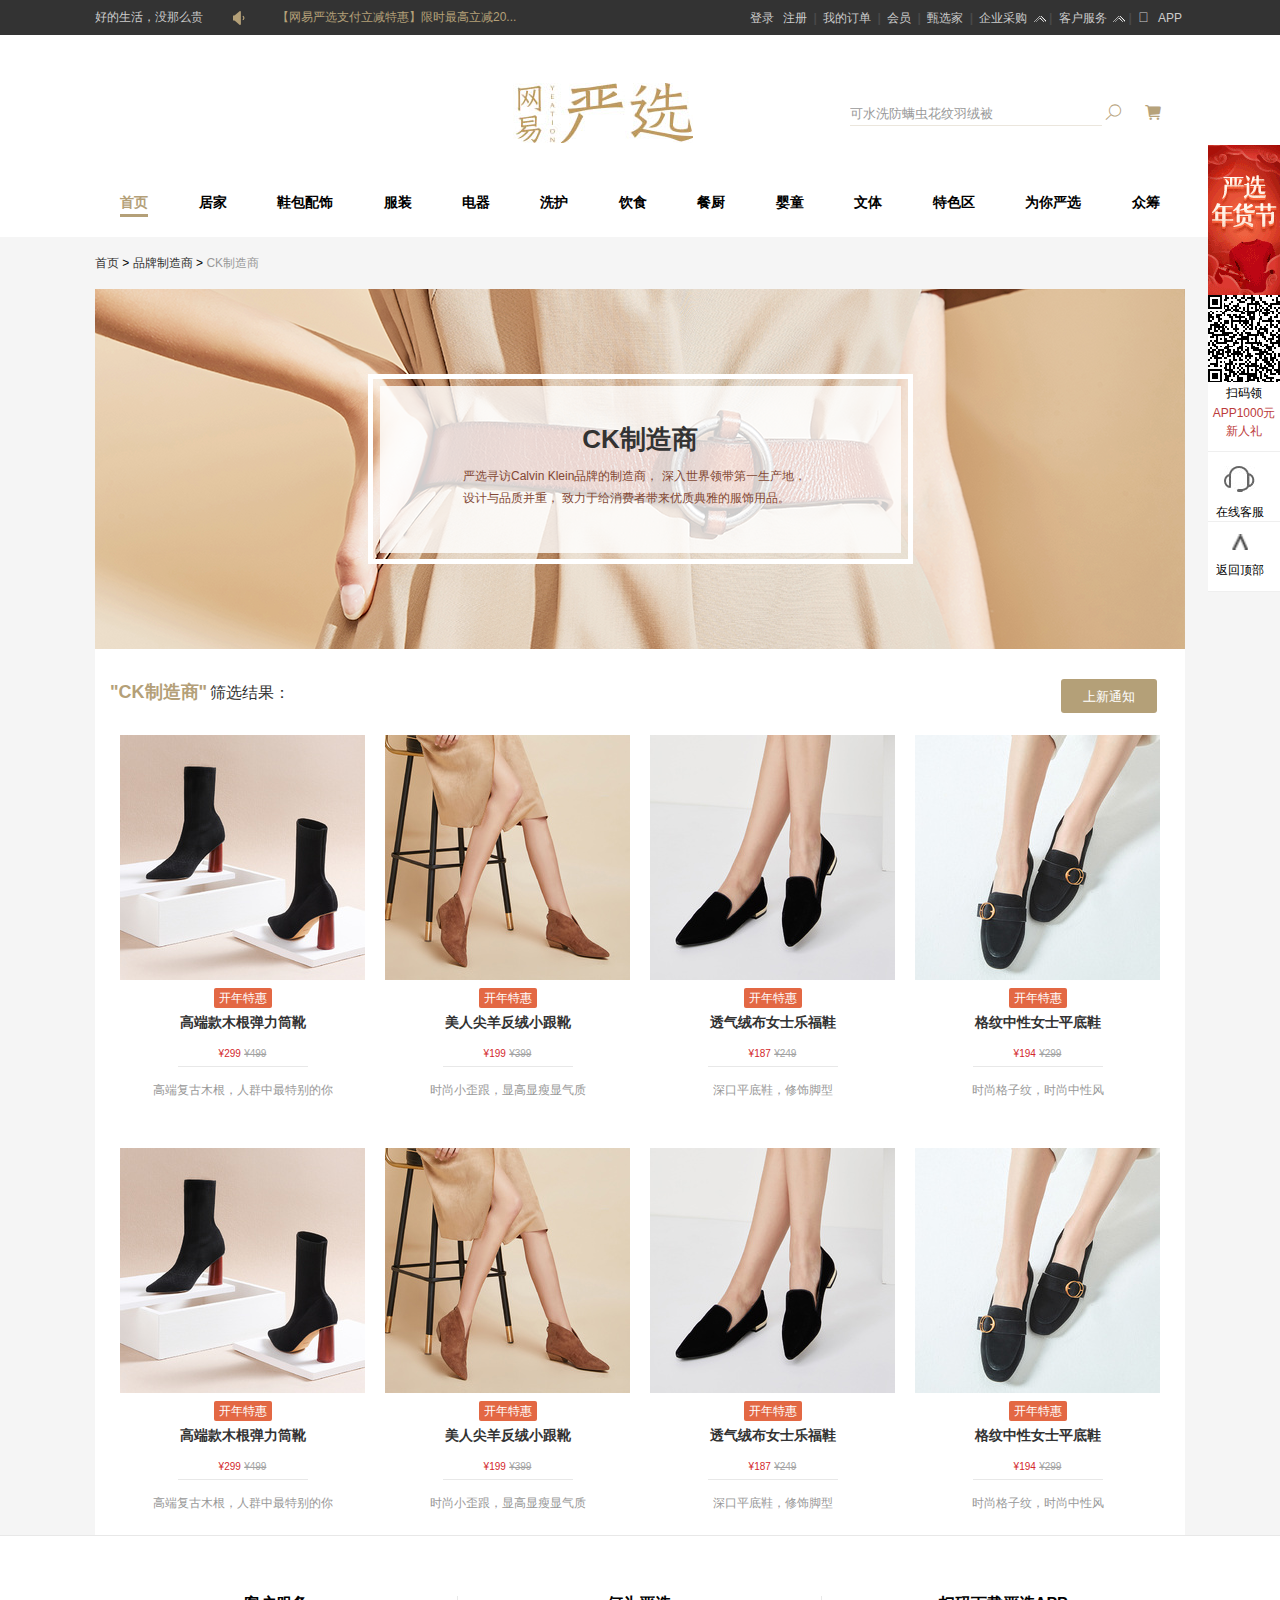
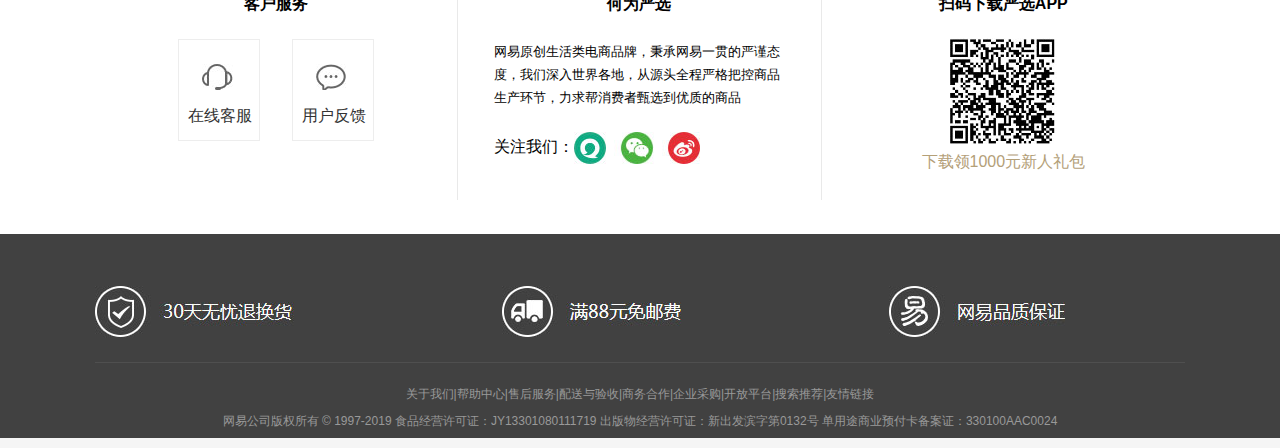
<file: yanxuan/childIndex.html>
<!DOCTYPE html>
<html>
	<head>
		<meta charset="UTF-8">
		<title>网易严选</title>
		<link rel="SHORTCUT ICON" href="images/img1 (1).ico"/>
		<link rel="stylesheet" type="text/css" href="css/reset.css"/>
		<link rel="stylesheet" type="text/css" href="css/iconfont.css"/>
		<link rel="stylesheet" type="text/css" href="css/childIndex.css"/>
	</head>
	<body>
		<!--头部-->
		<div class="wrapper_header">
			<div class="header content">
				<p class="header_title">好的生活，没那么贵</p>
				<span class="header_lb"><img src="images/img1 (24).gif"/></span>
				<a href="#" class="header_gg">【网易严选支付立减特惠】限时最高立减20...</a>
				<div class="header_nav">
					<a href="#" id="login">登录</a>
					<a href="#" id="register">注册</a>
					<span>|</span>
					<a href="#">我的订单</a>
					<span>|</span>
					<a href="#">会员</a>
					<span>|</span>
					<a href="#">甄选家</a>
					<span>|</span>
					<a href="#" class="a_parent">企业采购
						<div class="card">
							<p>企业购</p>
							<p>礼品卡</p>
							<p style="border-bottom:0;">联系我们</p>
						</div>
					</a>
					<span class="jt"><img src="images/img1.jpg"/></span>
					<span>|</span>
					<a href="#" class="customer_father">客户服务
						<div class="customer_card">
							<p>在线客服</p>
							<p>帮助中心</p>
							<p>商务合作</p>
							<p style="border-bottom:0;">开放平台</p>
						</div>
					</a>
					<span class="jt2"><img src="images/img1.jpg"/></span>
					<span>|</span>
					<a href="#" class="function icon-sj"></a>
					<a href="#">APP</a>
				</div>
			</div>
		</div>
		<!--头部logo以及seach-->
		<div class="wrapper_logo">
			<div class="logo content">
				<div class="logo_img" title="网页严选">
					<img src="images/logo_03.jpg"/>
				</div>
				<div class="seach_gwc">
					<input type="text" placeholder="可水洗防螨虫花纹羽绒被" class="text"/>
					<a href="#" class="iconfont icon-fdj"></a>
					<a href="shopCart.html" class="iconfont icon-gwc"></a>
				</div>
			</div>
		</div>
		<div class="wrapper_nav">
			<div class="nav content">
				<a href="#" class="page">首页</a>
				<a href="#">居家</a>
				<a href="#">鞋包配饰</a>
				<a href="#">服装</a>
				<a href="#">电器</a>
				<a href="#">洗护</a>
				<a href="#">饮食</a>
				<a href="#">餐厨</a>
				<a href="#">婴童</a>
				<a href="#">文体</a>
				<a href="#">特色区</a>
				<a href="#">为你严选</a>
				<a href="#">众筹</a>
			</div>
		</div>
		<!--吸顶效果部分-->
		<div class="warpper_fixed">
			<div class="yx-cp-m-funcTab-fixed content">
				<div class="funcTab-logo">
					<img src="images/logo_03.jpg"/>
				</div>
				<div class="funcTab-nav">
					<a href="#">首页</a>
					<a href="#">居家</a>
					<a href="#">鞋包配饰</a>
					<a href="#">服装</a>
					<a href="#">电器</a>
					<a href="#">洗护</a>
					<a href="#">饮食</a>
					<a href="#">餐厨</a>
					<a href="#">婴童</a>
					<a href="#">文体</a>
					<a href="#">特色区</a>
				</div>
				<div class="funcTab-secah">
					<a href="#" class="iconfont icon-fdj"></a>
					<a href="#" class="iconfont icon-yf"></a>
					<a href="shopCart.html" class="iconfont icon-gwc"></a>
					<div class="hide_reg">
						<a href="#" id="login">登录</a>
						<hr />
						<a href="#" id="register">注册</a>
					</div>
					<!--加入购物车后显示框-->
					<div class="get_gwc">
						<div class="getgwu_top">
							<div class="top_img"><img src="childImg/a1c3fb2fd13460b33f171a2c0e000dae.png"/></div>
							<div class="get_info">
								<p class="info_one_line"><span>美人尖羊反绒小跟靴</span><span>¥199.00</span></p>
								<p class="info_two_line"><span>黑色</span><span>35</span><span>x 4</span></p>
							</div>
						</div>
						<div class="getgwc_buttom">
							<div class="toSulter">
								<span>商品合计：</span>
								<span>¥796.00</span>
							</div>
							<div class="toAccount">
								<a href="#">去购物车结算</a>
							</div>
						</div>
					</div>
				</div>
			</div>
		</div>
		<!--注册登录-->
			<!--登录-->
		<div class="masking">
			<div class="yx-login" id="yx_login">
				<div class="login_header">
					<a href="#" id="phone_login">手机号登录</a>
					<span>|</span>
					<a href="#" id="email_login">邮箱登录</a>
				</div>
				<span id="shut_login">
				</span>
				<p class="yzm_login"><a href="#" id="yzm_login">使用验证码登录</a></p>
				
				<p class="phone_line">
					<a href="#" class="iconfont icon-sj"></a><span>|</span><input type="text"placeholder="请输入手机号" id="txt_phone"/>
				</p>
				<div class="drag">
					向右拖动滑块填充拼图
					<div class="piece">
						&rarr;
					</div>
				</div>
				<p class="get_yzm"><input type="text" placeholder="请输入短信验证码" class="txt_impot"/><button class="txt_getyzm">获取验证码</button></p>
				<button class="btn_login">登录</button>
				<div class="login_footer">
					<div class="footer_left">
						<a href="#"><img src="images/footer_icon_03.jpg"/></a>
					</div>
					<div class="footer_right">
						<a href="#" id="query_reg">手机快捷注册</a>
						<a href="#">遇到问题？</a>
					</div>
				</div>
			</div>
		
			<!--注册-->
			<div class="yx-register">
				<div class="yx-regHeader">
					<span class="yx-mobileReg">手机号注册</span>
					<a href="emailReg.html">邮箱注册</a>
					<a href="#" id="skip_login">直接登录</a>
				</div>
				<span id="shut_register">
				</span>
				<div class="regManager">
					<p class="inputbox">
						<a href="#" class="iconfont icon-sj"></a>
						<span>|</span>
						<input type="text" placeholder="请输入手机号" class="yx_register_phone"/>
					</p>
					<div class="register_drag">
						向右拖动滑块填充拼图
						<div class="register_piece">
							&rarr;
						</div>
					</div>
					<p class="reg_get_yzm"><input type="text" placeholder="请输入短信验证码" class="reg_txt_impot"/><button class="reg_txt_getyzm">获取验证码</button>	
					</p>
					
					<p class="reg_inputbox">
						<a href="#" class="iconfont icon-sj"></a>
						<span>|</span>
						<input type="text" placeholder="请输入密码" class="yx_register_phone"/>
					</p>
					<button class="btn_register">注册</button>
					<p class="fur-item">
						<span class="u-zc-agree"><input type="checkbox" class="zc-un-login"/></span>
						<lable class="auto-id">
							我同意<a href="#">《服务条款》</a>和<a href="#">《网易隐私政策》</a>
						</lable>
					</p>
				</div>
			</div>
		</div>
		<!--主体部分-->
		<div class="warpper_crumb">
			<div class="yx_crumb content">
				<a href="#">首页</a>
				<span>></span>
				<a href="#">品牌制造商</a>
				<span>></span>
				<a href="#">CK制造商</a>
			</div>
		</div>
		<!--小banner图-->
		<div class="min_banner content">
			<div class="center_frame">
				<div class="whlit_mask">
					<dl class="banner_title">
						<dt>CK制造商</dt>
						<dd>严选寻访Calvin Klein品牌的制造商， 深入世界领带第一生产地，设计与品质并重， 致力于给消费者带来优质典雅的服饰用品。</dd>
					</dl>
				</div>
			</div>
		</div>
		<p class="lable content">
			<strong>"CK制造商"</strong>
			<span>筛选结果：</span>
			<button>上新通知</button>
		</p>
		<div class="shop_list content">
			<ul class="item">
				<li>
					<img src="childImg/li1.jpg" alt="" />
					<p class="prdtTags"><span>开年特惠</span></p>
					<h4>高端款木根弹力筒靴</h4>
					<p class="money">
						<span>¥299</span>
						<span>¥499</span>
					</p>
					<hr />
					<p class="m-product">高端复古木根，人群中最特别的你</p>
				</li>
				<li>
					<img src="childImg/li2.jpg" alt="" />
					<p class="prdtTags"><span>开年特惠</span></p>
					<h4>美人尖羊反绒小跟靴</h4>
					<p class="money">
						<span>¥199</span>
						<span>¥399</span>
					</p>
					<hr />
					<p class="m-product">时尚小歪跟，显高显瘦显气质</p>
				</li>
				<li>
					<img src="childImg/li3.jpg" alt="" />
					<p class="prdtTags"><span>开年特惠</span></p>
					<h4>透气绒布女士乐福鞋</h4>
					<p class="money">
						<span>¥187</span>
						<span>¥249</span>
					</p>
					<hr />
					<p class="m-product">深口平底鞋，修饰脚型</p>
				</li>
				<li>
					<img src="childImg/li4.jpg" alt="" />
					<p class="prdtTags"><span>开年特惠</span></p>
					<h4>格纹中性女士平底鞋</h4>
					<p class="money">
						<span>¥194</span>
						<span>¥299</span>
					</p>
					<hr />
					<p class="m-product">时尚格子纹，时尚中性风</p>
				</li>
			</ul>
			<ul class="item">
				<li>
					<img src="childImg/li1.jpg" alt="" />
					<p class="prdtTags"><span>开年特惠</span></p>
					<h4>高端款木根弹力筒靴</h4>
					<p class="money">
						<span>¥299</span>
						<span>¥499</span>
					</p>
					<hr />
					<p class="m-product">高端复古木根，人群中最特别的你</p>
				</li>
				<li>
					<img src="childImg/li2.jpg" alt="" />
					<p class="prdtTags"><span>开年特惠</span></p>
					<h4>美人尖羊反绒小跟靴</h4>
					<p class="money">
						<span>¥199</span>
						<span>¥399</span>
					</p>
					<hr />
					<p class="m-product">时尚小歪跟，显高显瘦显气质</p>
				</li>
				<li>
					<img src="childImg/li3.jpg" alt="" />
					<p class="prdtTags"><span>开年特惠</span></p>
					<h4>透气绒布女士乐福鞋</h4>
					<p class="money">
						<span>¥187</span>
						<span>¥249</span>
					</p>
					<hr />
					<p class="m-product">深口平底鞋，修饰脚型</p>
				</li>
				<li>
					<img src="childImg/li4.jpg" alt="" />
					<p class="prdtTags"><span>开年特惠</span></p>
					<h4>格纹中性女士平底鞋</h4>
					<p class="money">
						<span>¥194</span>
						<span>¥299</span>
					</p>
					<hr />
					<p class="m-product">时尚格子纹，时尚中性风</p>
				</li>
			</ul>
		</div>
		
		
		<!--底部-->
		<footer class="wrapper_footer">
			<div class="footer content">
				<div class="yx-cp-item m-title">
					<h4>客户服务</h4>
					<div class="yx-w-btn">
						<a href="#"><img src="images/yx-w-btn_03.jpg"/><span>在线客服</span></a>
						<a href="#"><img src="images/yx-w-btn_05.jpg"/><span>用户反馈</span></a>
					</div>
				</div>
				<div class="yx-cp-item m-title">
					<h4>何为严选</h4>
					<p class="yx-cp-desc">
						网易原创生活类电商品牌，秉承网易一贯的严谨态度，我们深入世界各地，从源头全程严格把控商品生产环节，力求帮消费者甄选到优质的商品
					</p>
					<p class="qq_weibo"><span>关注我们：</span><img src="images//qq_weibo_03.jpg"/></p>
				</div>
				<div class="yx-cp-item m-title" style="border-right:0 ;">
					<h4>扫码下载严选APP</h4>
					<img src="images/ma_03.jpg" class="img_ma"/>
					<p style="color: #b4a078;">下载领1000元新人礼包</p>
				</div>
			</div>
		</footer>
		<!--底部底部-->
		<footer class="wrapper_copy">
			<div class="copy content">
				<div class="copy_icon">
					<a href="#"><img src="images/copy_icon_03.jpg"/></a>
					<a href="#"><img src="images/copy_icon_05.jpg"/></a>
					<a href="#"><img src="images/copy_icon_07.jpg"/></a>
				</div>
				<div class="yx-hr">
					<p>关于我们|帮助中心|售后服务|配送与验收|商务合作|企业采购|开放平台|搜索推荐|友情链接</p>
					<p>网易公司版权所有 © 1997-2019   食品经营许可证：JY13301080111719 出版物经营许可证：新出发滨字第0132号 单用途商业预付卡备案证：330100AAC0024</p>
				</div>
			</div>
		</footer>
			
			
		<!--广告-->
		<div class="gg-fixed">
			<img src="childImg/images/ggImg.gif"/>
			<img src="childImg/images/gg_download.png"/>
			<ul class="ver_ul">
				<li><span>扫码领</span><p>APP1000元</p><p>新人礼</p></li>
				<li><img src="images/yx-w-btn_03.jpg"/><span>在线客服</span></li>
				<li id="top"><img src="images/img1.jpg"/><span>返回顶部</span></li>
			</ul>
		</div>
		
		<script src="js/child.js"></script>
		<script src="js/jquery-1.9.1.min.js"></script>
		<script src="js/完美封装-animate.js"></script>
		<script src="js/public.js"></script>
		<script type="text/javascript">
			$(function(){
				
				//点击返回顶部
				//监听点击
				var flag=0,timer=null ,begin=0 ,end=0;
				//监听窗口的滚动
				$(window).scroll(function(){
					begin =  $("body,html").scrollTop();
				});
				$("#top").click(function(e){
				 if(flag==1){
				     flag=0;
		             timer=setInterval(function(){
		                 begin=begin+(end-begin)/20;
		                $(window).scrollTop(begin)
		                 if($("body,html").scrollTop()<=0){
		                     clearInterval(timer)
		                 }
		             },20);
		         }else if(flag==0){
				     flag=1;
		             clearInterval(timer)
		         }
				})
				
				//监听点击注册按钮
				$("#register").click(function(){
					$(".yx_login").hide(300)
					$(".yx-register").fadeIn(300)
					$(".masking").fadeIn(300);
					
				});
				//监听点击登录按钮
				$("#login").click(function(){
					$(".masking").fadeIn(300);
					$(".yx-register").hide(100)
				})
					//点击按钮关闭登录
				$("#shut_login").click(function(){
					$(".masking").fadeOut(200)
				});
				//监听点击是否使用验证码登录
				$("#yzm_login").click(function(){
					$(".drag").toggle(200);
					$("#yx_login").height(407)
				});
		
				//监听快速注册
				$("#query_reg").click(function(){
					$(".yx_login").hide(300)
					$(".yx-register").fadeIn(300)
					$(".masking").fadeIn(300);
					
				});
				//监听直接登录
				$("#skip_login").click(function(){
				$(".masking").fadeIn(300);
				$(".yx-register").hide(100)
				});
				
				//监听关闭
				$("#shut_register").click(function(){
					$(".masking").hide(100)
				});
				
				//登录验证拖拽
				$(".piece").bind("mousedown",function(e){
					var _this=$(this)
					var x = e.offsetX;
					$(document).bind({
						mousemove:function(e){
							e.preventDefault()//阻止事件默认行为
							var l=e.pageX-x-600;
							var maxL = $(".drag").width() - $(".piece").width();
							if(l<0){
								l=0
							}else{
								l=l
							}
							if(l>maxL){
								l=maxL
							}else{
								l=l;
							}
							_this.css({
								left:l
							})
						},
						mouseup:function(){
						$(document).unbind("mousemove");	
						}
					});
 				});
 				
 				//监听列表商品点击
 				$(".item li").click(function(){
 					location.href="childIndex2.html";
 				});
 				//实现吸顶效果
				$(Window).scroll(function(){
					var stop = $("html,body").scrollTop();
					//console.log(stop)
					if( stop >=150 ){
						$(".warpper_fixed").slideDown(200)
					}else{
						$(".warpper_fixed").slideUp(200)
					}
				});
				//吸顶部分
				$(".icon-yf").hover(function(){
					$(".hide_reg").slideDown(30)
				},function(){
					$(".hide_reg").slideUp(30)
				})
				$(".icon-gwc").hover(function(){
					$(".get_gwc").slideDown(30)
				},function(){
					$(".get_gwc").slideUp(30)
				})
			})
			
		</script>
		
		
	</body>
</html>
</file>
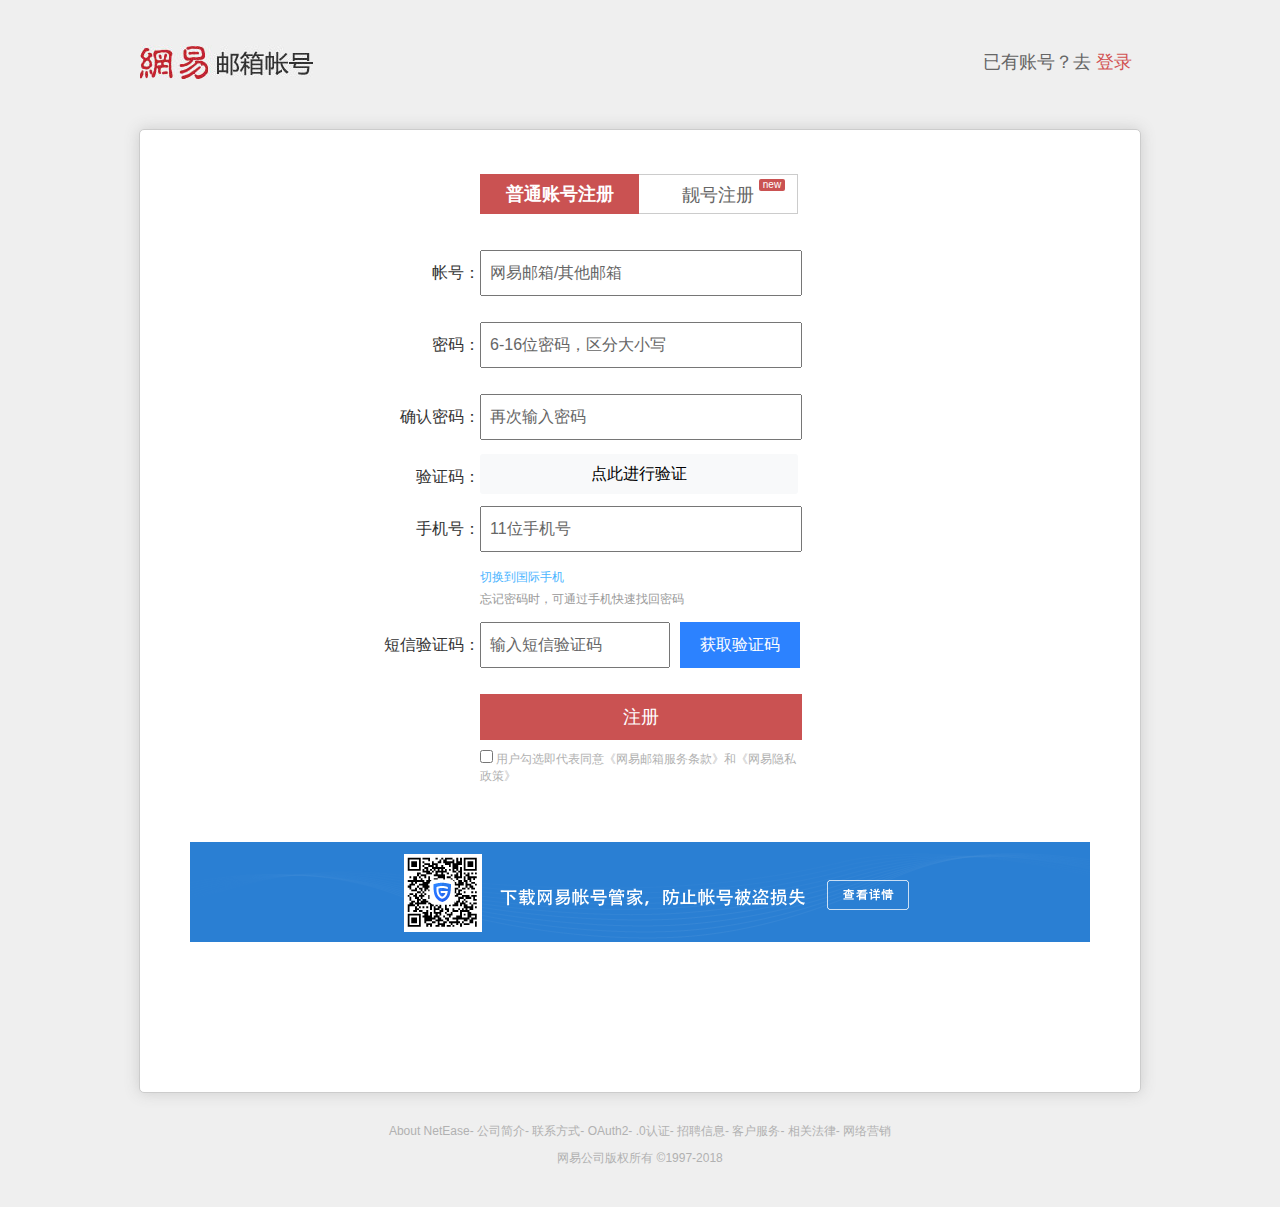
<file: yanxuan/emailReg.html>
<!DOCTYPE html>
<html>
	<head>
		<meta charset="UTF-8">
		<title>网易账号中心</title>
		<link rel="stylesheet" type="text/css" href="css/reset.css"/>
		<link rel="stylesheet" type="text/css" href="css/iconfont.css"/>
		<link rel="stylesheet" type="text/css" href="css/emailReg.css"/>
	</head>
	<body>
		<div class="header">
			<h2></h2>
			<div class="header_right">
				<span href="#">已有账号？去</span>
				<a href="index.html">登录</a>
			</div>
		</div>
		<!--主体区域-->
		<div class="main_info">
			<form action="php/register.php" method="post">
			<div class="m_tab">
				<h2 class="left_select">普通账号注册</h2>
				<a href="#">靓号注册<p>new</p></a>
			</div>
			<div class="u-input" id="me_input">
				<lable class="u-label">帐号：</lable>
				<input type="text" placeholder="网易邮箱/其他邮箱" class="i-inpt" id="txt_inp" autocomplete="off" name="email"/>
					<ul class="fixed-check">
						<li id="ck_kong"><img src="images/erro.png"/><span class="fix-ck-sp2">请先输入账号</span></li>
						<li id="ng_gth">邮箱号码不对，请重新输入！</li>
						<li id="ck_name">	帐号请用字母、数字或下划线命名</li>
						<li id="succ">可用</li>
					</ul>
					<ol id="all_email" class="all_email">
						<li><span class="emailText"></span>@qq.com</li>
						<li><span class="emailText"></span>@163.com</li>
						<li><span class="emailText"></span>@souhu.com</li>
						<li><span class="emailText"></span>@sina.com.cn</li>
						<li><span class="emailText"></span>@gmail.com</li>
						<li><span class="emailText"></span>@yahoo.com.cn</li>
						<li><span class="emailText"></span>@yeah.net</li>
					</ol>
			</div>
			<div class="u-input">
				<lable class="u-label">密码：</lable>
				<input type="password" placeholder="6-16位密码，区分大小写" class="i-inpt" id="pwd" name="pwd"/>
				<ul class="fixed-check2">
					<li id="m_zc">	密码须由6-16个字符组成，区分大小写</li>
					<li id="m_eacy">	密码过于简单，请重新设置(最好包含字母)</li>
					<li id="succ2" style="padding-left: 12px; color: green; display: none; font-weight: 900;">可用</li>
					<li id="pwd_k" style="padding-left: 12px; color: red; display: none;">请先输入密码！</li>
				</ul>
			</div>
			<div class="u-input">
				<lable class="u-label">确认密码：</lable>
				<input type="password" placeholder="再次输入密码" class="i-inpt" id="inp_pwd" name="pwd"/>
				<ul class="fixed-check3">
					<li id="m_const">	密码须由6-16个字符组成，区分大小写</li>
					<li id="m_diff">	密码不一致</li>
					<li id="succ3" style="padding-left: 12px; color: green; display: none; font-weight: 900;">可用</li>
					<li id="pwd_k2" style="padding-left: 12px; color: red; display: none;">请先输入密码！</li>
				</ul>
			</div>
			<div class="u-input" style="height: 40px; overflow: hidden;">
				<lable class="b_label">验证码：</lable>
				<div class="yidun_control">
					<span id="show_t">请依次点击"豆"祝""剑"</span><span style="cursor: pointer;" id="hide_t">点此进行验证</span>
				</div>
			</div>
			<div id="posi_img"><img src="images/yzm.jpg"/></div>		
			<div class="u-input">
				<lable class="u-label">手机号：</lable>
				<input type="text" placeholder="11位手机号" class="i-inpt" id="phone_txt" name="phone"/>
				<ul class="fixed-check4">
					<li id="phone_err">手机号输入有误，请重新输入</li>
					<li id="succ4" style="padding-left: 12px; color: green; display: none; font-weight: 900;">可用</li>
				</ul>
			</div>
			<div class="u-note"><lable class="u-label n-lable"></lable><a class="j_phone">切换到国际手机</a></div>
			<div class="u-note"><lable class="u-label n-lable"></lable><a class="j_phone" style="color: #999999;">忘记密码时，可通过手机快速找回密码</a></div>
			
			<div class="u-input">
				<lable class="u-label">短信验证码：</lable>
				<input type="text" class="i-inpt smsize" placeholder="输入短信验证码" /> 
				<span class="hu_num">获取验证码</span>
			</div>
			<div class="u-input" style="height: 58px;">
				<lable class="u-label"></lable>
				<input type="submit" value="注册" class="b-btn" id="b_btn"/>
			</div>
			<div class="u-input">
				<lable class="u-label"></lable>
				<span class="tip">
					<input type="checkbox" />
					<span>用户勾选即代表同意《网易邮箱服务条款》和《网易隐私政策》</span>
				</span>
			</div>
			<a href="#" class="a-gg"><img src="childImg/gg.png"/></a>
			</form>
		</div>
		<div class="m-cp">
			<p>
				<a href="#">About</a>
				<a href="#">NetEase</a>-
				<a href="#">公司简介</a>-
				<a href="#">联系方式</a>-
				<a href="#">OAuth2</a>-
				<a href="#">.0认证</a>-
				<a href="#">招聘信息</a>-
				<a href="#">客户服务</a>-
				<a href="#">相关法律</a>-
				<a href="#">网络营销</a>
			</p>
			<p style="color: #b1b1b1;">网易公司版权所有 ©1997-2018</p>
		</div>
	<script src="js/jquery-1.9.1.min.js"></script>
	<script src="js/emailReg.js"></script>
	<script src="js/ajax完整封装.js"></script>
	<script type="text/javascript">
		$(function(){
			$("form").submit(function(){
				$.ajax({
					type:"post",
					url:"php/register.php",
					async:true,
					success:function(res){
						//0 为用户名存在 1为插入数据成功 2 插入数据失败
					},
					error:function(err){
						
					}
				});
				
			})
			
			
			
		})
	
		
	</script>
	</body>
</html>
</file>
<file: yanxuan/css/iconfont.css>
@font-face {font-family: "iconfont";
  src: url('..font/iconfont.eot?t=1541586060939'); /* IE9*/
  src: url('..font/iconfont.eot?t=1541586060939#iefix') format('embedded-opentype'), /* IE6-IE8 */
  url('[data-uri]') format('woff'),
  url('..font/iconfont.ttf?t=1541586060939') format('truetype'), /* chrome, firefox, opera, Safari, Android, iOS 4.2+*/
  url('..font/iconfont.svg?t=1541586060939#iconfont') format('svg'); /* iOS 4.1- */
}

.iconfont {
  font-family:"iconfont" !important;
  font-size:14px;
  font-style:normal;
  -webkit-font-smoothing: antialiased;
  -moz-osx-font-smoothing: grayscale;
}

.icon-sc:before { content: "\e600"; }

.icon-kh:before { content: "\e601"; }

.icon-sf:before { content: "\e602"; }

.icon-yl:before { content: "\e60f"; }

.icon-fj:before { content: "\e629"; }

.icon-sj:before { content: "\e637"; }

.icon-wm:before { content: "\e6a5"; }

.icon-gwc:before { content: "\e60a"; }

.icon-sd:before { content: "\e750"; }

.icon-dh:before { content: "\e790"; }

.icon-yhq:before { content: "\e617"; }

.icon-hua:before { content: "\e625"; }

.icon-fdj:before { content: "\e61d"; }

.icon-fxp:before { content: "\e649"; }

.icon-sjx:before { content: "\e65a"; }

.icon-yb:before { content: "\e69e"; }

.icon-yf:before { content: "\e666"; }

.icon-dy:before { content: "\e679"; }

.icon-sb:before { content: "\e662"; }

.icon-gwb:before { content: "\e615"; }

.icon-wx:before { content: "\e614"; }

.icon-sz:before { content: "\e603"; }

.icon-xz:before { content: "\e604"; }

.icon-xj:before { content: "\e607"; }

.icon-lq:before { content: "\e6c2"; }

.icon-xsq:before { content: "\e755"; }

.icon-np:before { content: "\e60e"; }

.icon-zj:before { content: "\e62e"; }

.icon-cp:before { content: "\e608"; }

.icon-zs:before { content: "\e632"; }

.icon-dsj:before { content: "\e60d"; }
</file>
<file: yanxuan/css/childIndex.css>
/*网页开始*/
body{
	background: #f5f5f5;
}
.content{
	width:1090px;
	margin:0 auto;
}

/*头部*/
.wrapper_header{
	height:35px;
	background: #333333;
}
.header{
	height:35px;
	background: #333333;
}
.header_title{
	float: left;
	line-height:35px;
	color: #cccccc;
}
.header_lb,.header_gg{
	float: left;
	line-height:35px;
	margin-left: 30px;
	color: #b4a078;
}
.header_gg:hover{
	color: #fff;
}
.header_nav{
	float: right;
	line-height:35px;
}
.a_parent{
	position: relative;
}
.card{
	position: absolute;
	top:35px;
	left:-12px;
	width:88px;
	height: 135px;
	border:1px solid #ccc;
	text-align: center;
	border-radius:5px;
	box-shadow:0px 0px 5px #ccc;
	display: none;
	background: #fff;
	color: #000;
}
.card p{
	width:58px;
	line-height: 44px;
	border-bottom:1px solid #ccc;
	margin-left:13px;
}
.customer_father{
	position: relative;
}
.customer_card{
	position: absolute;
	top:35px;
	left:-12px;
	width:88px;
	height: 145px;
	border:1px solid #ccc;
	text-align: center;
	border-radius:5px;
	box-shadow:0px 0px 5px #ccc;
	display: none;
	background: #fff;
	color: #000;
}
.customer_card p{
	width:58px;
	border-bottom:1px solid #ccc;
	margin-left:13px;
}
.header_nav>a{
	color: #ccc;
	margin:0 3px;
	display: inline-block;
	height: 35px;
}
.header_nav>a:hover{
	color: #fff;
}
.header_nav>span{
	color: #494949;
	font-weight:900;
}
.jt,.jt2{
	display: inline-block;
	height: 35px;
	cursor: pointer;
}
.jt>img,.jt2>img{
	transform: rotateZ(180deg);
}
/*头部logo以及购物车*/
.wrapper_logo{
	height: 152px;
	background: #fff;
	
}
.logo{
	height: 152px;
	overflow: hidden;
	line-height:152px;
}
.logo_img{
	width: 180px;
	height: 60px;
	cursor: pointer;
	float: left;
	margin-left:418px;
}
.seach_gwc{
	width: 335px;
	float: right;
}
.icon-fdj,.icon-gwc{
	display: inline-block;
	color: #b6a27b;
	font-weight:900;
	font-size:16px;
}
.icon-fdj{
	margin-right:20px;
}
.text{
	width:252px;
	border:0;
	border-bottom:1px solid #ebe6dd;
	height:22px;
	line-height: 22px;
	outline:none;
}
.wrapper_nav{
	height:50px;
	background: #fff;
}
.nav{
	height: 30px;
	display: flex;
	justify-content:space-around;
	line-height:30px;
}
.nav a{
	display: block;
    color: #000;
    font-weight: 800;
    font-size: 14px;
}
.nav .page{
	color: #b4a078;
	border-bottom: 3px solid #b4a078;
}
.nav a:hover{
	color: #b4a078;
	border-bottom: 3px solid #b4a078;
}
/*吸顶效果部分*/
.warpper_fixed{
	width: 100%;
	height:60px;
	box-shadow:0 0 5px #ccc ;
	position: fixed;
	top: 0;
	background: #fff;
	z-index:99999;
	line-height:60px;
	display: none;
}

.yx-cp-m-funcTab-fixed{
	height:60px;
}

.yx-cp-m-funcTab-fixed .funcTab-logo{
	height:35px;
	width:105px;
	margin:auto 0;
	float: left;
}
.yx-cp-m-funcTab-fixed .funcTab-logo img{
	height:35px;
	width:105px;
}
.yx-cp-m-funcTab-fixed .funcTab-nav{
	width: 800px;
	height:60px;
	display: flex;
	justify-content: space-between;
	margin-left:30px;
	float: left;
}
.yx-cp-m-funcTab-fixed .funcTab-nav a{
	font-size: 16px;
	font-weight:900;
	color: #333;
	height:45px;
}
.yx-cp-m-funcTab-fixed .funcTab-nav a:hover{
	color: #b4a078;
	border-bottom: 3px solid #b4a078;
}
.funcTab-secah{
	float: right;
	width: 130px;
	height:35px;
	margin-top:15px;
	line-height:35px;
	display: flex;
	justify-content:space-around;
	
}
.funcTab-secah a{
	color: #b4a078;
	font-size:16px;
	height:35px;
}
.funcTab-secah .icon-fdj{
	float: right;
	margin-left:20px;
	margin-right: 0;
}
.funcTab-secah .icon-yf{
	margin:0 10px ;
	position: relative;
}
.hide_reg{
	width:64px;
	height: 88px;
	background: #fff;
	position: absolute;
	top:60px;
	right:233px;
	border:1px solid #ccc ;
	text-align: center;
	border-radius: 5px;
	box-shadow: 0 0 8px #ccc;
	display: none;
}
.hide_reg hr{
	width:45px;
	color: #b4a078;
	
}
/*加入购物车后显示的框*/
.get_gwc{
	width: 330px;
	height: 350px;
	background: #fff;
	position: absolute;
	top: 60px;
	right:175px;
	border:1px solid #ccc ;
	border-radius: 3px;
	box-shadow:0 0 5px #ccc;
	display: none;
}
.get_gwc .getgwu_top{
	width: 100%;
	height: 80px;
	
}
.get_gwc .getgwu_top .top_img{
	width:75px;
	height:76px;
	background: #f4f4f4;
	text-align: center;
	box-sizing: border-box;
	margin-top:15px;
	margin-left:18px;
	float: left;
}
.get_gwc .getgwu_top .top_img img{
	margin-top:15px;
	float: left;
	margin-left:12px;
}
.get_info{
	float: left;
	margin-top: 15px;
	margin-left: 10px;
}
.get_info .info_one_line{
	width: 201px;
}
.get_info .info_one_line span:nth-child(1){
	font-size:16px;
	color: #333;
	float: left;
}
.get_info .info_one_line span:nth-child(2){
	font-size:12px;
	color: #b62628;
	float: right;
}
.info_two_line{
	width: 201px;
	color: #999999;
}
.info_two_line span:nth-child(1){
	float: left;
	margin:0 5px;
	margin-left:0;
}

.getgwc_buttom{
	height:80px;
	width:100%;
	background: #f4f0ea;
	margin-top:189px;
}
.getgwc_buttom .toSulter{
	width: 82px;
	float: left;
	margin-left:20px;
	font-size:16px;
	height:80px;
}
.getgwc_buttom .toSulter span:nth-child(1){
	display: inline-block;
	height: 22px;
	float: left;
	margin-top:10px;
	color: #999999;
}
.getgwc_buttom .toSulter span:nth-child(2){
	display: inline-block;
	height: 22px;
	float: left;
	color: #be4141;
}
.toAccount{
	width: 138px;
	height: 100%;
	float: right;
	margin-right: 38px;
}
.toAccount a{
	display: inline-block;
	width: 138px;
	height: 45px;
	margin-top: 18px;
	background: #b4a078;
	text-align: center;
	line-height:45px;
	color: #fff;
	border-radius: 5px;
}
/*注册登录*/
body{
	width:100%;
	height:100%;
}
.masking{
	width:100%;
	height:100%;
	background:rgba(0,0,0,.5);
	position: fixed;
	top:0;
	display: none;	
}
.yx-login{
	width: 386px;
	height: 458px;
	background: #fff;
	position: fixed;
	left: 50%;
	top: 50%;
	margin-top:-229px;
	margin-left:-193px;
	z-index: 999;
	text-align: center;
	display: block;
}
#shut_login{
	width: 28px;
	height: 25px;
	display: inline-block;
	position: absolute;
	right:12px;
	top: 12px;
	background:url(../images/shut_login_03.jpg);
	cursor: pointer;
	
}
.login_header{
	width: 276px;
	height: 20px;
	display: flex;
	justify-content: space-between;	
	font-size:18px;
	float: left;
	margin-top: 31px;
	margin-left:56px;
}
#phone_login{
	color: #000;
}
#email_login{
	color: #999999;
}
.yzm_login{
	height: 36px;
	margin-top: 64px;
	text-align: right;
	font-size: 12px;
	line-height:36px;
	color: #666666;
}
#yzm_login{
	float: right;
	margin-right: 42px;
}
.phone_line{
	width: 298px;
	height: 36px;
	border:1px solid #f3f3f3 ;
	box-shadow:0 0 5px #ccc ;
	margin-top:12px;
	margin-left: 43px;
	color: #ececec;
}
#txt_phone{
	border:0 ;
	width: 254px;
	height:36px;
	margin-left:9px;
}
.icon-sj{
	display: inline-block;
	margin:0 5px;
	font-size: 14px;
	color: #ececec;
}
#txt_phone input::-webkit-input-placeholder{
	color: #dbdbdb;
}
.drag{
	width: 298px;
	height: 36px;
	border:1px solid #f3f3f3 ;
	box-shadow:0 0 5px #ccc ;
	margin-top:15px;
	margin-left: 43px;
	color: #45494c;
	text-align: center;
	line-height:36px;
	background: #f7f9fa;
	position: relative;
	user-select: none;
}
.drag .piece{
	width: 40px;
	height: 39px;
	border-radius:3px;
	box-sizing: border-box;
	position: absolute;
	left: 0;
	top: -1px;
	font-size:14px;
	font-weight: 900;
	cursor: pointer;
	background: #fff;
}
.drag .piece:hover{
	background: #1991fa;
	color: #FFF;
}
.get_yzm{
	margin-top: 15px;
	width: 298px;
	height: 36px;
	border:1px solid #f3f3f3 ;
	box-shadow:0 0 5px #ccc ;
	margin-left: 43px;
	color: #ececec;
	box-sizing: border-box;
}
.get_yzm .txt_impot{
	border:0 ;
	width:200px;
	height:35px;
	margin-left: 8px;
	float: left;
}

.get_yzm .txt_getyzm{
	border:0;
	width:88px;
	height:35px;
	background: #eeeeee;
	text-align: center;
	line-height:36px;
	color: #333333;
	font-size: 14px;
	cursor: pointer;
	float: right;
	margin-top:-1px;
	margin-right:-1px;
	margin-bottom:40px;
}
.get_yzm .txt_getyzm:hover{
	color: #b4a078;
}
.btn_login{
	width: 298px;
	height: 48px;
	color: #ececec;
	background: #b4a078;
	text-align: center;
	color: #fff;
	line-height:48px;
	border:0 ;
	border-radius: 5px;
	outline:none ;
	cursor: pointer;
	margin-bottom:60px;
}
.login_footer{
	height: 60px;
	width:386px;
	background: #f5f3ef;
	line-height:60px;
}
.footer_left a{
	display: inline-block;
	float: left;
	margin-left:37px;
}

.footer_right a{
	color: #b0a1bb;
	font-size: 12px;
}
/*注册*/
.yx-register{
	width: 388px;
	height:500px;
	background: #fff;
	position: fixed;
	left: 50%;
	top: 50%;
	margin-top:-229px;
	margin-left:-193px;
	z-index: 999;
	text-align: center;
	display: none;
}
.yx-register .yx-regHeader .yx-mobileReg{
	font-size: 18px;
	float: left;
}
.yx-register .yx-regHeader{
	width:296px;
	margin:32px auto;
	height:20px;
	line-height:20px;
	color: #4c4c4c;
}
.yx-register .yx-regHeader a{
	float: right;
}
.yx-register .yx-regHeader a:nth-child(2){
	margin-left:30px;
}
.regManager{
	height:345px;
	width:302px;
	margin:36px auto;
}
.regManager .inputbox{
	width: 298px;
	height: 36px;
	border:1px solid #f3f3f3 ;
	box-shadow:0 0 5px #ccc ;
}
.regManager .inputbox a{
	display: inline-block;
	margin:0 5px;
	font-size: 16px;
	color: #ececec;
}
.regManager .inputbox span{
	color: #ececec;
}
.regManager .inputbox .yx_register_phone{
	border: 0;
	width:254px;
	height:36px;
}
.register_drag{
	width: 298px;
	height: 36px;
	border:1px solid #f3f3f3 ;
	box-shadow:0 0 5px #ccc ;
	margin-top:15px;
	color: #45494c;
	text-align: center;
	line-height:36px;
	background: #f7f9fa;
	position: relative;
	user-select: none;
}
.register_drag .register_piece{
	width: 40px;
	height: 39px;
	border:2px solid #d1d4d6;
	border-radius:3px;
	box-sizing: border-box;
	position: absolute;
	left: 0;
	top: -1px;
	font-size:14px;
	font-weight: 900;
	cursor: pointer;
	background: #fff;
}
.reg_get_yzm{
	margin-top: 15px;
	width: 298px;
	height: 36px;
	border:1px solid #f3f3f3 ;
	box-shadow:0 0 5px #ccc ;
	color: #ececec;
	box-sizing: border-box;
}
.reg_get_yzm .reg_txt_impot{
	border:0 ;
	width:200px;
	height:35px;
	margin-left: 8px;
	float: left;
}

.reg_get_yzm .reg_txt_getyzm{
	border:0;
	width:88px;
	height:35px;
	background: #eeeeee;
	text-align: center;
	line-height:36px;
	color: #333333;
	font-size: 14px;
	cursor: pointer;
	float: right;
	margin-top:-1px;
	margin-right:-1px;
}
.reg_get_yzm .reg_txt_getyzm:hover{
	color: #b4a078;
}
.regManager .reg_inputbox{
	margin-top:15px;
	width: 298px;
	height: 36px;
	border:1px solid #f3f3f3 ;
	box-shadow:0 0 5px #ccc ;
}
.regManager .reg_inputbox .yx_register_phone{
	border: 0;
	width:254px;
	height:36px;
}
.regManager .reg_inputbox span{
	color: #f3f3f3;
}
.btn_register{
	margin-top:40px;
	width: 298px;
	height: 48px;
	border:0 ;
	background: #b4a078;
	text-align: center;
	line-height:48px;
	font-size:18px;
	color: #fff;
	border-radius: 5px;
	cursor: pointer;
	outline: none;
}

.fur-item{
	text-align: left;
	height: 16px;
	line-height:16px;
	margin-top: 15px;
	float: left;
	color: #999999;
}
.fur-item .auto-id a{
	height:16px;
	color: #999999;
}
#shut_register{
	width: 28px;
	height: 25px;
	display: inline-block;
	position: absolute;
	right:12px;
	top: 12px;
	background:url(../images/shut_login_03.jpg);
	cursor: pointer;
	
}
<!--主体部分-->
.warpper_crumb{
	height: 52px;
	width: 100%;
}
.yx_crumb{
	height: 52px;
	line-height: 52px;
}
.yx_crumb a{
	color: #333;
}
.yx_crumb a:nth-child(5){
	color: #999999;
}
.min_banner{
	height: 360px;
	background:url(../childImg/childBnner.png) no-repeat;
	overflow: hidden;
}
.center_frame{
	width: 545px;
	height:190px;
	border:5px solid #fff ;
	box-sizing: border-box;
	margin:85px auto;
}
.whlit_mask{
	width:521px;
	height: 167px;
	background:rgba(255,255,255,.8);
	margin:7px auto;
	overflow: hidden;
}
.banner_title{
	width: 354px;
	height:94px;
	margin:36px auto;
}
.banner_title dt{
	font-size:26px;
	font-weight: 900;
	color: #333333;
	text-align: center;
	margin-bottom:8px;
}
.banner_title dd{
	font-size: 12px;
	color: #000;
	color: #824733;
	line-height: 22px;
}
.lable{
	height: 86px;
	background: #fff;
	line-height:86px;

}
.lable strong{
	color: #b4a078;
	font-size:18px;
	margin-left:15px;
}
.lable span{
	font-size: 16px;
	color: #333;
}

.lable button{
	float: right;
	width:96px;
	height: 34px;
	background: #b4a078;
	color: #fff;
	text-align: center;
	line-height:34px;
	border-radius:3px ;
	border:0 ;
	margin:30px 28px 0 0;
}
.shop_list{
	height:800px;
	background: #fff;
}

.item{
	width:1060px;
	height:373px;
	display: flex;
	background: #fff;
	justify-content: space-around;
	margin-bottom:40px;
	margin-left:15px;
}
.item li{
	width: 245px;
	height:373px;
	text-align: center;
	cursor: pointer;
}
.item li:hover{
	background: #f4f0ea;
	box-shadow:0 0 10px #ccc;
}
.prdtTags{
	margin-top:8px;
	
}
.prdtTags span{
	display: inline-block;
	width: 58px;
	height: 20px;
	text-align: center;
	line-height:20px;
	background: #e36844;
	color: #fff;
	font-size: 12px;
	border-radius: 2px;
	
}
.item li h4{
	margin-top: 6px;
	color: #333333;
	font-size: 14px;
}
.item li h4:hover{
	color: #b4a078;
}
.item li hr{
    display: block;
    width: 130px;
    height: 1px;
    padding: 0;
    margin: 6px auto 14px;
    border: 0;
    border-top: 1px solid #e8e8e8;
}
.money{
	margin-top: 14px;
}
.money span:nth-child(1){
	color: #d4282d;
	font-size: 10px;
}
.money span:nth-child(2){
	color: #a2a2a2;
	text-decoration: line-through;
	font-size: 10px;
}
.m-product{
	color: #999;
	font-size: 12px;
}

/*底部*/
.wrapper_footer{
	width: 100%;
	height: 299px;
	padding-top: 60px;
    padding-bottom: 34px;
    background-color: #fff;
    border-top: 1px solid #e8e8e8;
    box-sizing: border-box;
}

.footer .yx-cp-item{
	width:33.3333%;
	height: 204px;
	float: left;
	border-right: 1px solid #e9e9e9;
	box-sizing: border-box;
	    
}

.footer .yx-cp-item .yx-w-btn{
	height: 100px;
	margin-top:27px;
	    
}
.footer .yx-cp-item .yx-w-btn a:nth-child(1){
	width: 80px;
	height: 100px;
	border:1px solid #ededed ;
	display: inline-block;
	margin-right: 28px;    
}
.footer .yx-cp-item .yx-w-btn a:nth-child(1) img{
	float: left;  
	margin-top: 24px;
	margin-left: 23px;
}
.footer .yx-cp-item .yx-w-btn a:nth-child(1) span{
	float: left;  
	margin-top: 18px;
	margin-left: 9px;
	color: #333;
}
.footer .yx-cp-item .yx-w-btn a:nth-child(2){
	width: 80px;
	height: 100px;
	border:1px solid #ededed ;  
	display: inline-block;  
}
.footer .yx-cp-item .yx-w-btn a:nth-child(2) img{
	float: left;  
	margin-top: 24px;
	margin-left: 23px;
}
.footer .yx-cp-item .yx-w-btn a:nth-child(2) span{
	float: left;  
	margin-top: 18px;
	margin-left: 9px;
	color: #333;
}
.footer .m-title{
	font-size: 16px;
    font-weight: 400;
    margin-bottom: 28px;
    line-height: 1;
    text-align: center;
}
.footer .yx-cp-item .yx-cp-desc{
	width:288px;
	text-align: left;
    font-size: 13px;
    line-height: 23px;
    margin-bottom: 22px;
    margin-top: 28px;
    line-height:23px;
    margin-left: 36px;
}
.footer .yx-cp-item .qq_weibo{
	height: 32px;
	margin-left: 36px;
	float: left;
	line-height:32px;
}
  
.footer .yx-cp-item .img_ma{
	margin-top: 26px;
	margin-bottom:10px;
}
   
/*底部黑边*/
.wrapper_copy{
	height:204px;
	width: 100%;
	background: #414141;
}
.copy{
	height:204px;
}
.copy .copy_icon{
	height:52px;
	padding-top:52px;
	text-align: center;
	box-sizing: border-box;
}

.copy .copy_icon a{
	float: left;
	
}
.copy .copy_icon a:nth-child(2){
	float: left;
	margin:0 208px;
}
.copy .yx-hr{
	width: 100%;
	height:85px;
	float: left;
	border-top:1px solid #4f4f4f;
	margin-top: 24px;
	color: #999999;
	text-align: center;
}
.copy .yx-hr p:nth-child(1){
	margin-top:23px;
	margin-bottom:10px;
}
/*广告*/
.gg-fixed{
	width: 72px;
	height: 435px;
	position: fixed;
	top: 145px;
	right: 0;
	z-index:9999;
}

.gg-fixed .ver_ul{
	width: 100%;
	height: 210px;
}

.gg-fixed .ver_ul li{
	width: 100%;
	height: 69px;
	border-bottom:1px solid #efefef ;
	text-align: center;
	cursor: pointer;
	background: #fff;
}
.gg-fixed .ver_ul li:nth-child(1) p{
	color: #bc3b3b;
	line-height: 18px;
	
}
.gg-fixed .ver_ul li:nth-child(1) span{
	line-height: 22px;
	
}
.gg-fixed .ver_ul li:nth-child(2) img{
	float: left;
	margin:14px 0 0 16px;
}
.gg-fixed .ver_ul li:nth-child(2) span{
	float: left;
	margin:12px 0 0 8px;
}
.gg-fixed .ver_ul li:nth-child(3) img{
	float: left;
	margin:12px 0 0 24px;
	width: 16px;
	height: 16px;
	transform: rotateZ(180deg);
}
.gg-fixed .ver_ul li:nth-child(3) span{
	float: left;
	margin:12px 0 0 8px
}

.fixed_l{
	position: absolute;
	top: 678px;
	left: 80px;
	z-index:999;
}

.fixed_l img{
	width:110px;
	height:435px;
}
</file>
<file: yanxuan/css/emailReg.css>
input{
	outline-color:blue;
}
input::-webkit-input-placeholder{
	color: #666;
}
body{
	background: #efefef;
}
.header{
	height:34px;
	width:1000px;
	margin:45px auto;
	line-height:34px;
}
.header h2{
	height:34px;
	width:173px;
	background:url(../images/email_logo_03.jpg);
	float: left;
}
.header_right{
	width: 157px;
	height: 20px;
	float: right;
	font-size: 18px;
}

.header_right span{
	color: #666666;
}

.header_right a{
	color: #d25252;
	font-size: 18px;
}
/*主体区域*/
.main_info{
	width: 1000px;
	height: 962px;
	background: #fff;
	margin:50px auto;
	box-shadow:0 0 15px #ccc ;
	border:1px solid #ccc;
	border-radius: 5px;
	overflow: hidden;
	margin-bottom:0;
}
.main_info .m_tab{
	width:320px;
	margin:0 auto;
	padding-top: 44px;
	padding-bottom:24px;
}
.main_info .m_tab .left_select{
	width: 159px;
	height: 40px;
	text-align: center;
	line-height:40px;
	background: #ca5252;
	color: #fff;
	float: left;
}
.main_info .m_tab a{
	display: inline-block;
	width:159px;
	height: 40px;
	text-align: center;
	line-height: 40px;
	background: #fff;
	border: 1px solid #ccc;
	box-sizing: border-box;
	border-left: 0;
	font-size: 18px;
	color: #666;
	position: relative;
}
.main_info .m_tab a p{
	position: absolute;
	display: inline-block;
	width: 26px;
	height: 12px;
	font-size: 10px;
	color: #fff;
	background: #ca5252;
	right: 12px;
	top: 4px;
	border-radius: 2px;
	line-height:12px;
}
.u-input{
	width: 100%;
	height: 72px;
	position: relative;
}
#me_input{
	position: relative;
}
#posi_img{
	width: 320px;
    height: 160px;
    position: absolute;
    left: 601px;
    top: 292px;
    z-index: 88;
    display: none;

}
#show_t{
	text-align: center;
	display: none;
}
/*验证用户名*/
#ck_kong{
	display: none;
}
#ng_gth{
	display: none;
}
#ck_name{
	display: none;
}
#succ{
	display: none;
}
/*验证密码*/

#m_zc{
	display: none;
}
#m_eacy{
	display: none;
}
.u-input .fixed-check{
	width:280px;
	height:72px;
	position:absolute;
	right:50px;
	top: 24px;
}

/*邮箱补全系统*/
#all_email{
	width: 320px;
	height: 180px;
	background: #fff;
	position: absolute;
	top: 57px;
	left: 340px;
	border: 1px solid #ccc;
	font-size: 12px;
	display: none;
	z-index:777;
	overflow: hidden;
}
#all_email li{
	height: 25px;
	line-height: 25px;
	border-bottom: 1px dotted #ccc;
	padding: 0 5px;
	cursor: pointer;
	width:100%;
}

#succ{
	color:green;
	font-weight: 900;
}
.u-input .fixed-check li:nth-child(1) .fix-ck-sp2{
	color: #C00000;
	margin-left:12px;
}
.u-input .fixed-check #ng_gth{
	color: #666;
	padding-left:28px;
	color: #C00000;
}

.fixed-check2{
	width:280px;
	height:72px;
	position:absolute;
	right:50px;
	top: 24px;
}
/*再次验证密码*/
.fixed-check3{
	width:280px;
	height:72px;
	position:absolute;
	right:50px;
	top: 24px;
}
#m_const{
	color: #C00000;
	padding-left: 28px;
	display: none;
}
#m_diff{
	color: #C00000;
	padding-left: 28px;
	display: none;
}
/*手机号验证*/
.fixed-check4{
	width:280px;
	height:72px;
	position:absolute;
	right:50px;
	top: 24px;
}
#phone_err{
	color: #C00000;
	padding-left: 28px;
	display: none;
}
.fixed-check2 li{
	color: #C00000;
	padding-left: 28px;
}
#ck_name{
	color: #C00000;
	padding-left:28px;
}
.u-label{
	width: 340px;
	float: left;
	text-align: right;
	font-size: 16px;
	line-height: 45px;
	color: #333;
	margin-top:12px;
}
.i-inpt{
	margin-top: 12px;
	width: 322px;
	height:46PX;
	font-size:16pX;
	text-indent: .5rem;
	box-sizing: border-box;
}
.yidun_tips{
	width: 318px;
	height: 40px;
	line-height: 40px;
	color: ##45494c;
}
.yidun_control{
	width: 318px;
	height: 40px;
	background: #f8f9fa;
	float: left;
	text-align: center;
	line-height:40px;
	font-size: 16px;
	border-radius:3px ;
	position: relative;
}
.b_label{
	float: left;
	width: 340px;
	text-align: right;
	line-height: 45px;
	font-size: 16px;
	color: #333;
}
.u-note{
	height: 22px;
	width:100%;
	line-height: 22px;
	
}
.n-lable{
	width: 340px;
}
.j_phone{
	cursor: pointer;
    color: #4cb5ff;
    float: left;
}
.smsize{
	width: 190px;
	float: left;
}
.hu_num{
	float: left;
    height: 46px;
    width: 120px;
    font-size: 16px;
    line-height: 46px;
    margin: 12px 0 0 10px;
    color: #fff;
    background: #2c82ff;
    text-align: center;
    cursor:pointer;
}
.b-btn{
	float: left;
    border: 0;
    width: 322px;
    height: 46px;
    margin-top: 12px;
    background-color: #ca5252;
    text-align: center;
    font-size: 18px;
    color: #fff;
    line-height: 46px;
    cursor: pointer;
    outline: none;
}
.tip{
	margin-top: 10px;
    color: #b1b1b1;
    float: left;
    width: 322px;
    font-size: 12px;
}
.a-gg{
	display: block;
    margin: 30px auto;
    width: 900px;
    height: 180px;
    border-radius: 2px;
}
.m-cp{
	width:1000PX;
	padding: 30px 0;
	margin:auto;
}

.m-cp p{
	text-align: center;
	margin-bottom:10px;
	color: #b1b1b1;
}
.m-cp p a{
	color: #b1b1b1;
}
</file>
